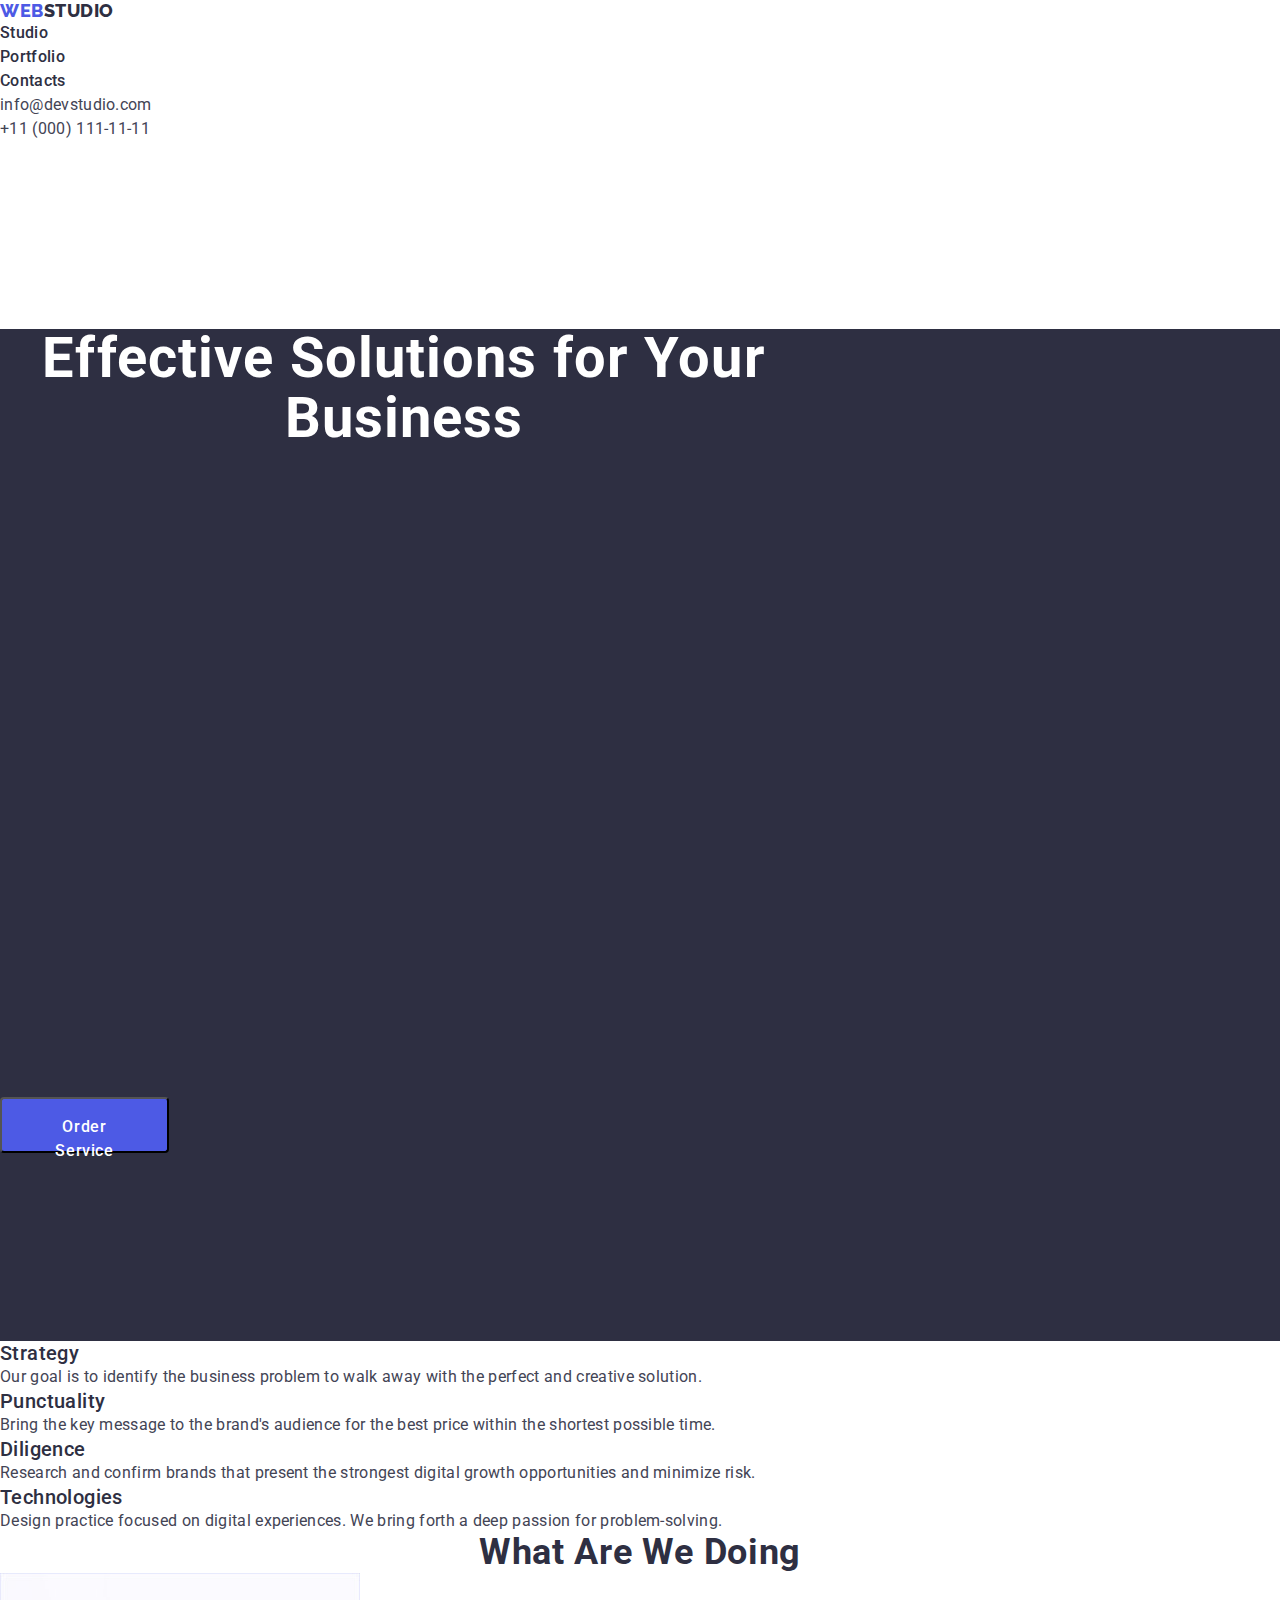
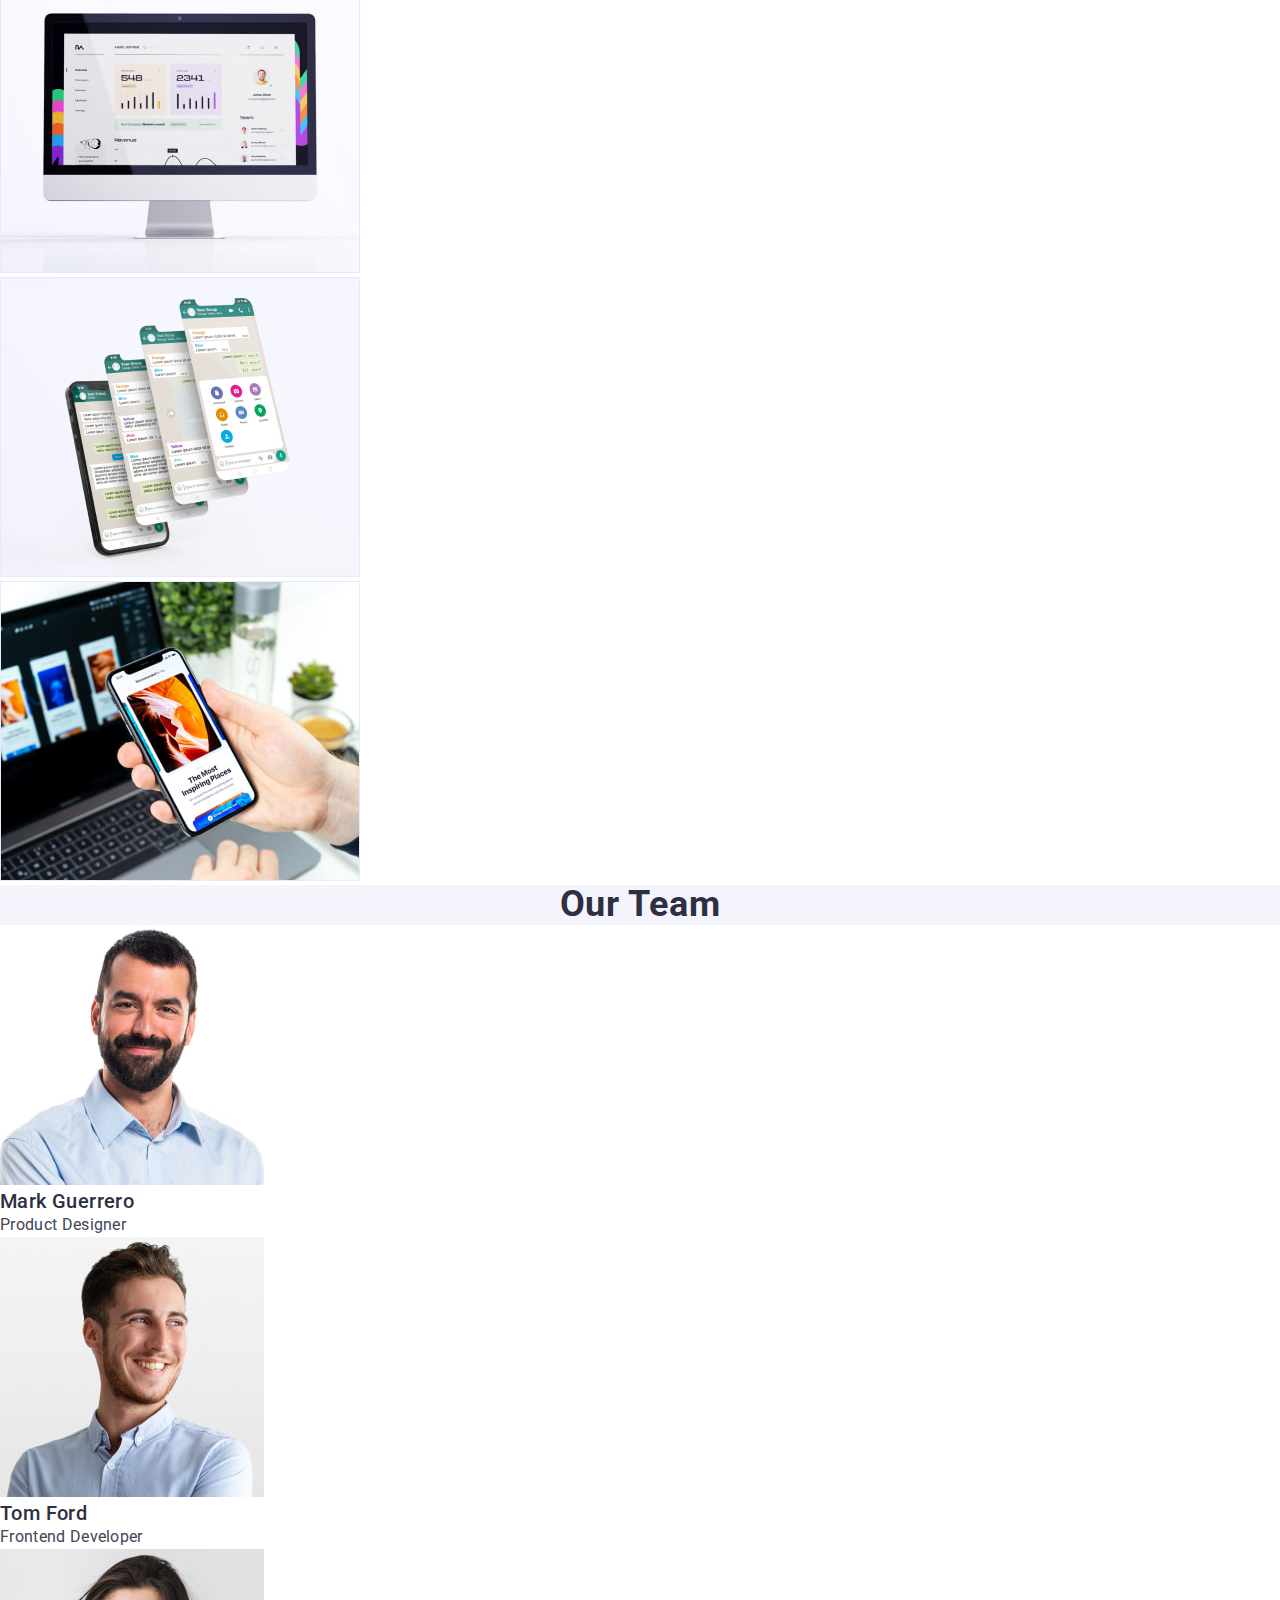
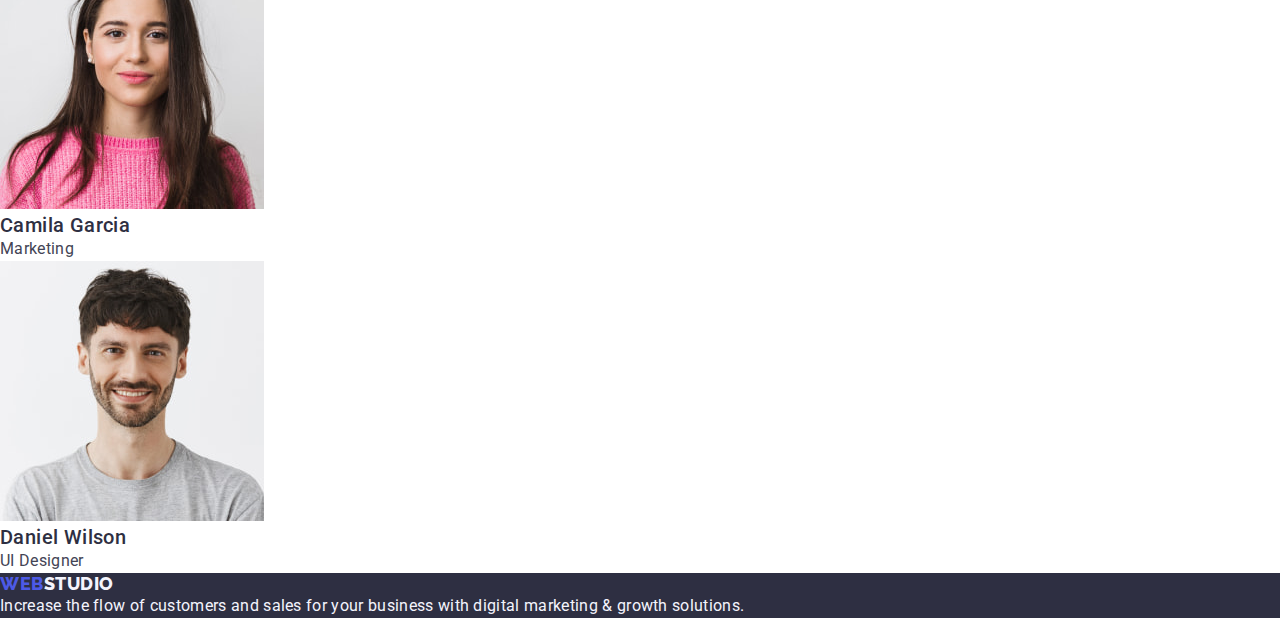
<file: index.html>
<!DOCTYPE html>
<html lang="en">
  <head>
    <meta charset="UTF-8" />
    <meta http-equiv="X-UA-Compatible" content="IE=edge" />
    <meta name="viewport" content="width=device-width, initial-scale=1.0" />
    <title>Document</title>
    <link rel="preconnect" href="https://fonts.googleapis.com" />
    <link rel="preconnect" href="https://fonts.gstatic.com" crossorigin />
    <link
      href="https://fonts.googleapis.com/css2?family=Raleway:wght@800&family=Roboto:wght@400;500;700;900&display=swap"
      rel="stylesheet"
    />

    <link rel="stylesheet" href="./css/styles.css" />
  </head>
  <body>
    <!-- Header section -->
    <header>
      <nav>
        <a href="./index.html" target="_self" class="logo link"
          >Web<span class="accent">Studio</span></a
        >
        <ul class="list">
          <li><a class="nav link" href="./index.html" target="_self">Studio</a></li>
          <li>
            <a class="nav link" href="./portfolio.html" target="_self">Portfolio</a>
          </li>
          <li>
            <a class="nav link" href="">Contacts</a>
          </li>
        </ul>
      </nav>
      <address class="address">
        <ul class="list">
          <li>
            <a class="address-link link" href="mailto:info@devstudio.com">info@devstudio.com</a>
          </li>
          <li><a class="address-link link" href="tel:+110001111111">+11 (000) 111-11-11</a></li>
        </ul>
      </address>
    </header>
    <!-- Main block -->
    <main>
      <section class="background">
        <h1 class="text-main">Effective Solutions for Your Business</h1>
        <button class="button-main" type="button">Order Service</button>
      </section>
      <!-- Section one -->
      <section>
        <h2 hidden>What are we doing</h2>
        <ul class="list">
          <li>
            <h3 class="name">Strategy</h3>
            <p class="paragraph">
              Our goal is to identify the business problem to walk away with the perfect and
              creative solution.
            </p>
          </li>
          <li>
            <h3 class="name">Punctuality</h3>
            <p class="paragraph">
              Bring the key message to the brand's audience for the best price within the shortest
              possible time.
            </p>
          </li>
          <li>
            <h3 class="name">Diligence</h3>
            <p class="paragraph">
              Research and confirm brands that present the strongest digital growth opportunities
              and minimize risk.
            </p>
          </li>
          <li>
            <h3 class="name">Technologies</h3>
            <p class="paragraph">
              Design practice focused on digital experiences. We bring forth a deep passion for
              problem-solving.
            </p>
          </li>
        </ul>
      </section>
      <!-- Section two -->
      <section class="background-two">
        <h2 class="text-two">What are we doing</h2>
        <ul class="list">
          <li>
            <img
              class="pictures-first"
              src="./images/Section2/computer.jpg"
              width="360"
              height="300"
              alt="Website"
            />
          </li>
          <li>
            <img
              class="pictures-first"
              src="./images/Section2/apps.jpg"
              width="360"
              height="300"
              alt="Social networks"
            />
          </li>
          <li>
            <img
              class="pictures-first"
              src="./images/Section2/smartphone.jpg"
              width="360"
              height="300"
              alt="Apps"
            />
          </li>
        </ul>
      </section>
      <!-- Section three-->
      <section class="background-three">
        <h2 class="name-three">Our Team</h2>
        <ul class="list">
          <li class="cards">
            <img src="./images/Section3/mark.jpg" width="264" height="260" alt="Product Designer" />
            <h3 class="name">Mark Guerrero</h3>
            <p class="paragraph">Product Designer</p>
          </li>
          <li class="cards">
            <img src="./images/Section3/tom.jpg" width="264" height="260" alt="Product Designer" />
            <h3 class="name">Tom Ford</h3>
            <p class="paragraph">Frontend Developer</p>
          </li>
          <li class="cards">
            <img
              src="./images/Section3/camila.jpg"
              width="264"
              height="260"
              alt="Product Designer"
            />
            <h3 class="name">Camila Garcia</h3>
            <p class="paragraph">Marketing</p>
          </li>
          <li class="cards">
            <img
              src="./images/Section3/daniel.jpg"
              width="264"
              height="260"
              alt="Product Designer"
            />
            <h3 class="name">Daniel Wilson</h3>
            <p class="paragraph">UI Designer</p>
          </li>
        </ul>
      </section>
    </main>
    <!-- Footer section -->
    <footer class="footer">
      <a href="./index.html" target="_self" class="logo link"
        >Web<span class="studio">Studio</span></a
      >
      <p class="text-fotter">
        Increase the flow of customers and sales for your business with digital marketing & growth
        solutions.
      </p>
    </footer>
  </body>
</html>
</file>
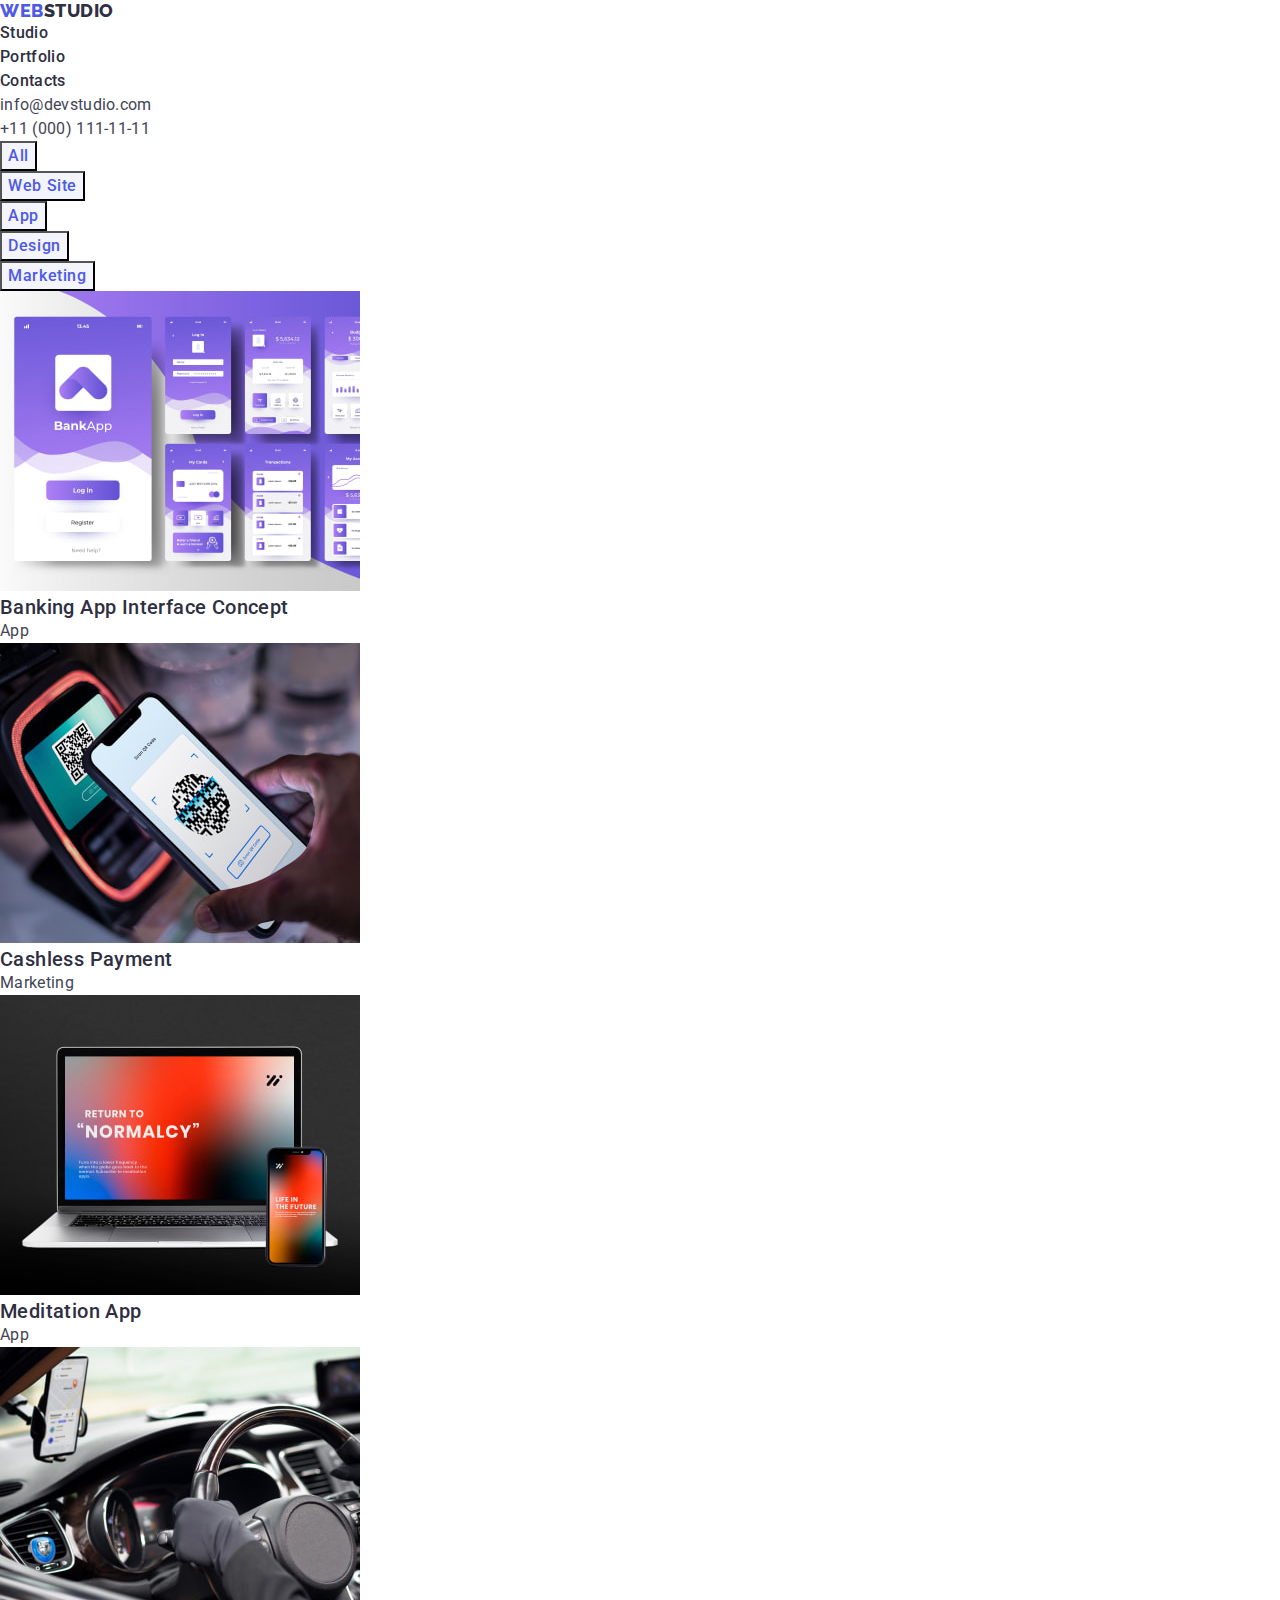
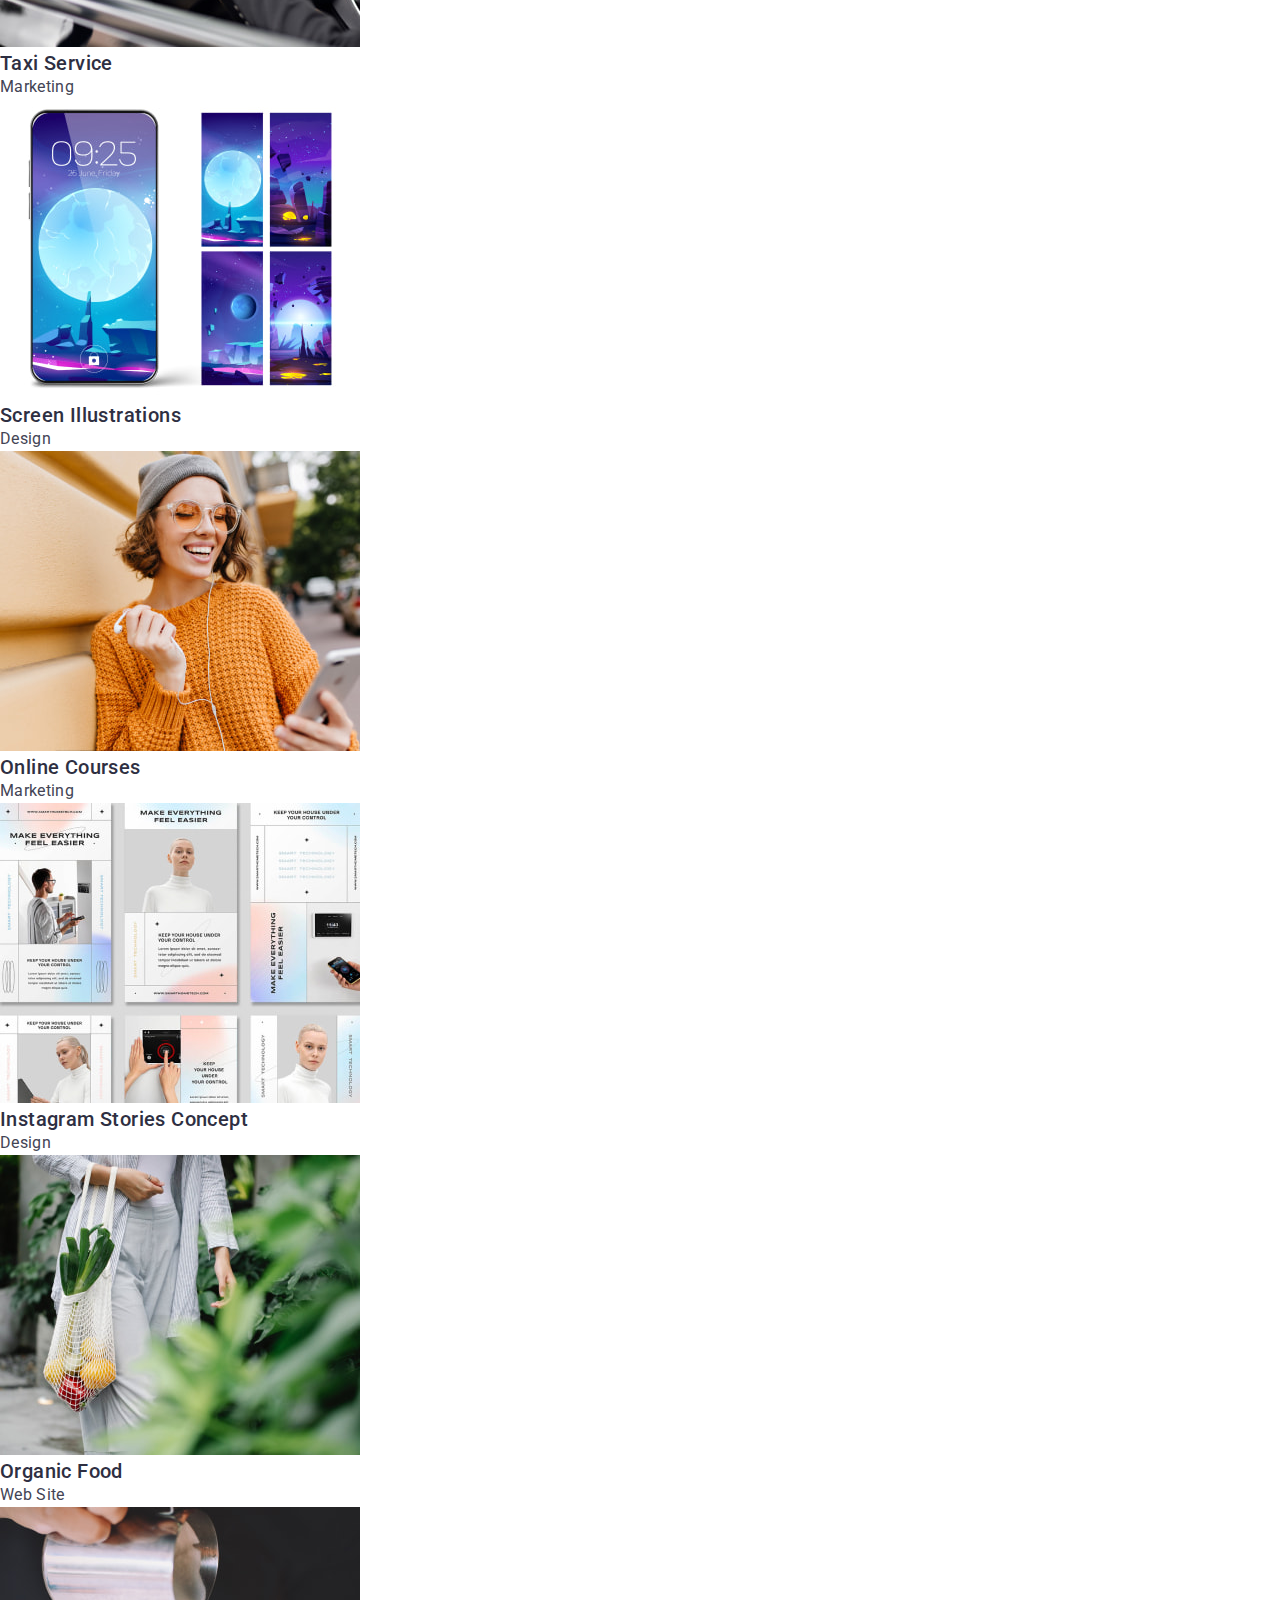
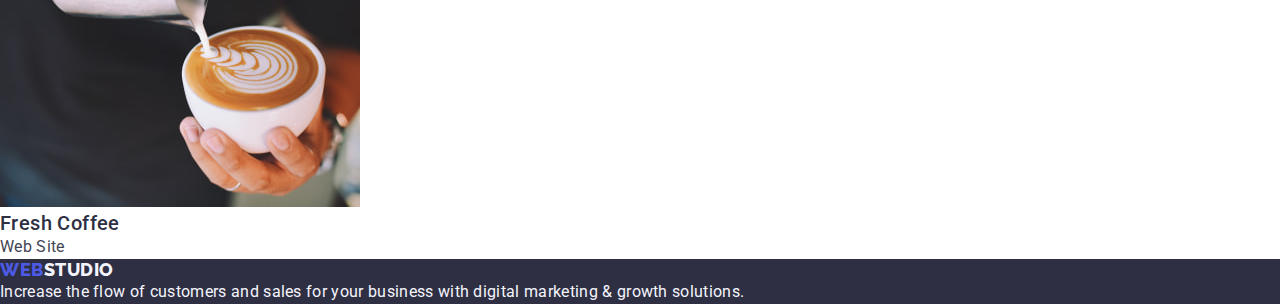
<file: portfolio.html>
<!DOCTYPE html>
<html lang="en">
  <head>
    <meta charset="UTF-8" />
    <meta http-equiv="X-UA-Compatible" content="IE=edge" />
    <meta name="viewport" content="width=device-width, initial-scale=1.0" />
    <title>Document</title>
    <link rel="preconnect" href="https://fonts.googleapis.com" />
    <link rel="preconnect" href="https://fonts.gstatic.com" crossorigin />
    <link
      href="https://fonts.googleapis.com/css2?family=Raleway:wght@800&family=Roboto:wght@400;500;700;900&display=swap"
      rel="stylesheet"
    />
    <link rel="stylesheet" href="./css/styles.css" />
  </head>
  <body>
    <!-- Header section -->
    <header>
      <nav>
        <a href="./index.html" target="_self" class="logo link"
          >Web<span class="accent">Studio</span></a
        >
        <ul class="list">
          <li><a class="nav link" href="./index.html" target="_self">Studio</a></li>
          <li>
            <a class="nav link" href="./portfolio.html" target="_self">Portfolio</a>
          </li>
          <li>
            <a class="nav link" href="">Contacts</a>
          </li>
        </ul>
      </nav>
      <address class="address">
        <ul class="list">
          <li>
            <a class="address-link link" href="mailto:info@devstudio.com">info@devstudio.com</a>
          </li>
          <li><a class="address-link link" href="tel:+110001111111">+11 (000) 111-11-11</a></li>
        </ul>
      </address>
    </header>
    <!-- Main block -->
    <main>
      <!-- Section one -->
      <section>
        <h1 hidden>Navigation</h1>
        <ul class="list">
          <li><button class="button" type="button">All</button></li>
          <li><button class="button" type="button">Web Site</button></li>
          <li><button class="button" type="button">App</button></li>
          <li><button class="button" type="button">Design</button></li>
          <li><button class="button" type="button">Marketing</button></li>
        </ul>
        <ul class="list">
          <li class="cards">
            <a href="" class="link">
              <img
                class="pictures"
                src="./images/portfolio/first.jpg"
                width="360"
                height="300"
                alt="Banking App Interface Concept"
              />
              <h2 class="name-portfolio">Banking App Interface Concept</h2>
              <p class="paragraph-two">App</p>
            </a>
          </li>
          <li class="cards">
            <a href="" class="link">
              <img
                src="./images/portfolio/second.jpg"
                width="360"
                height="300"
                alt="Cashless Payment"
              />
              <h2 class="name-portfolio">Cashless Payment</h2>
              <p class="paragraph-two">Marketing</p>
            </a>
          </li>
          <li class="cards">
            <a href="" class="link">
              <img
                src="./images/portfolio/third.jpg"
                width="360"
                height="300"
                alt="Laptop and smartphone"
              />
              <h2 class="name-portfolio">Meditation App</h2>
              <p class="paragraph-two">App</p></a
            >
          </li>
          <li class="cards">
            <a href="" class="link">
              <img src="./images/portfolio/fourth.jpg" width="360" height="300" alt="Car" />
              <h2 class="name-portfolio">Taxi Service</h2>
              <p class="paragraph-two">Marketing</p></a
            >
          </li>
          <li class="cards">
            <a href="" class="link">
              <img
                src="./images/portfolio/fifth.jpg"
                width="360"
                height="300"
                alt="Screen Illustrations"
              />
              <h2 class="name-portfolio">Screen Illustrations</h2>
              <p class="paragraph-two">Design</p></a
            >
          </li>
          <li class="cards">
            <a href="" class="link">
              <img
                src="./images/portfolio/sixth.jpg"
                width="360"
                height="300"
                alt="Woman is holding a smartphone"
              />
              <h2 class="name-portfolio">Online Courses</h2>
              <p class="paragraph-two">Marketing</p></a
            >
          </li>
          <li class="cards">
            <a href="" class="link">
              <img
                src="./images/portfolio/seventh.jpg"
                width="360"
                height="300"
                alt="Instagram Stories"
              />
              <h2 class="name-portfolio">Instagram Stories Concept</h2>
              <p class="paragraph-two">Design</p></a
            >
          </li>
          <li class="cards">
            <a href="" class="link">
              <img
                src="./images/portfolio/eighth.jpg"
                width="360"
                height="300"
                alt="A bag with vegetables and fruits"
              />
              <h2 class="name-portfolio">Organic Food</h2>
              <p class="paragraph-two">Web Site</p></a
            >
          </li>
          <li class="cards">
            <a href="" class="link">
              <img
                src="./images/portfolio/ninth.jpg"
                width="360"
                height="300"
                alt="Barista is making a coffee"
              />
              <h2 class="name-portfolio">Fresh Coffee</h2>
              <p class="paragraph-two">Web Site</p></a
            >
          </li>
        </ul>
      </section>
    </main>
    <!-- Footer section -->
    <footer class="footer">
      <a href="./index.html" target="_self" class="logo link"
        >Web<span class="studio">Studio</span></a
      >
      <p class="text-fotter">
        Increase the flow of customers and sales for your business with digital marketing & growth
        solutions.
      </p>
    </footer>
  </body>
</html>
</file>
<file: css/styles.css>
:root {
--active: #404BBF;
--normal: #2E2F42;
--button: #4D5AE5;
--button-navigation: #E7E9FC;
--white: #FFFFFF;
--paragraphs: #434455;
--background: #F4F4FD;
}
*,
*::before,
*::after {
    box-sizing: border-box;
}
h1,
h2,
h3,
h4,
h5,
h6,
p {
    margin-top: 0;
    margin-bottom: 0;
}

ul,
ol {
    list-style: none;
    margin: 0;
    padding: 0;
}

body {
    margin: 0;
    color: var(--paragraphs);
    background-color: var(--white);
    font-family: "Roboto", sans-serif;
}
.link {
    text-decoration: none;
}
.nav {
    color: var(--normal);
    font-weight: 500;
    line-height: 1.5;
    letter-spacing: 0.02em;
}

.nav:hover,
.nav:focus {
    color: var(--active);
}
.address-link {
    color: var(--paragraphs);
    font-size: 16px;
    font-weight: 400;
    line-height: 1.5;
    letter-spacing: 0.02em;
}
.address-link:hover,
.address-link:focus {
    color: var(--active);
}
.name {
    color: var(--normal);
    font-size: 20px;
    font-weight: 500;
    line-height: 1.2;
    letter-spacing: 0.02em;
}
.paragraph {
    color: var(--paragraphs);
    font-size: 16px;
    line-height: 1.5;
    letter-spacing: 0.02em;
}
.button {
    color: var(--button);
    background-color: var(--background);
    font-family: "Roboto", sans-serif;
    font-size: 16px;
    font-weight: 500;
    line-height: 1.5;
    letter-spacing: 0.04em;
    text-align: center;
    cursor: pointer;
}
.button:hover,
.button:focus {
    color: var(--white); 
    background-color: var(--active);
}
.button-main {
    color: var(--white);
    background-color: var(--button);
    font-family: "Roboto", sans-serif;
    font-size: 16px;
    font-weight: 500;
    line-height: 1.5;
    letter-spacing: 0.04em;
    cursor: pointer;
    padding: 16px 32px;
    border-radius: 4px;
    width: 169px;
    height: 56px;
    margin-top: 356px;
    margin-right: 635px;
    margin-bottom: 188px;
}
.button-main:hover,
.button-main:focus {
    color: var(--white);
    background-color: var(--active);
}
.footer {
background-color: var(--normal);
}
.text-fotter {
font-size: 16px;
line-height: 1.5;
letter-spacing: 0.02em;

color: var(--background);
}
.logo {
font-family: "Raleway", sans-serif;
    font-size: 18px;
    font-weight: 800;
    line-height: 1.17;
    letter-spacing: 0.03em;
    text-align: left;
    text-transform: uppercase;
    color: var(--button);
}
.accent {
    color: var(--normal);
}
.background {
    background-color: var(--normal);
}
.text-main {
    color: var(--white);
    font-size: 56px;
    font-weight: 700;
    line-height: 1.07;
    letter-spacing: 0.02em;
    text-align: center;
    padding: 0;
    margin-top: 188px;
    margin-right: 472px;
    margin-bottom: 292px;
    border: 0;
}
.text-two {
    color: var(--normal);
        font-size: 36px;
        font-weight: 700;
        line-height: 1.11;
        letter-spacing: 0.02em;
        text-align: center;
        text-transform: capitalize;
}
.pictures-first {
    background-color: var(--button-navigation);
}
.background-two {
background-color: var(--white);
}
.background-three {
background-color: var(--background);
}
.cards {
    background-color: var(--white);
    text-decoration: none;
}
.address {
    font-style: normal;
}
.name-three {
    color: var(--normal);
        font-family: "Roboto", sans-serif;
        font-size: 36px;
        font-weight: 700;
        line-height: 1.11;
        letter-spacing: 0.02em;
        text-align: center;
        text-transform: capitalize;
}
.studio {
color: var(--background);
}
.list {
    list-style: none;
}
.name-portfolio {
    color: var(--normal);
    font-family: "Roboto", sans-serif;
    font-size: 20px;
    font-weight: 500;
    line-height: 1.2;
    letter-spacing: 0.02em;
}
.paragraph-two {
    color: var(--paragraphs);
    font-size: 16px;
    line-height: 1.5;
    letter-spacing: 0.02em;

}
</file>
